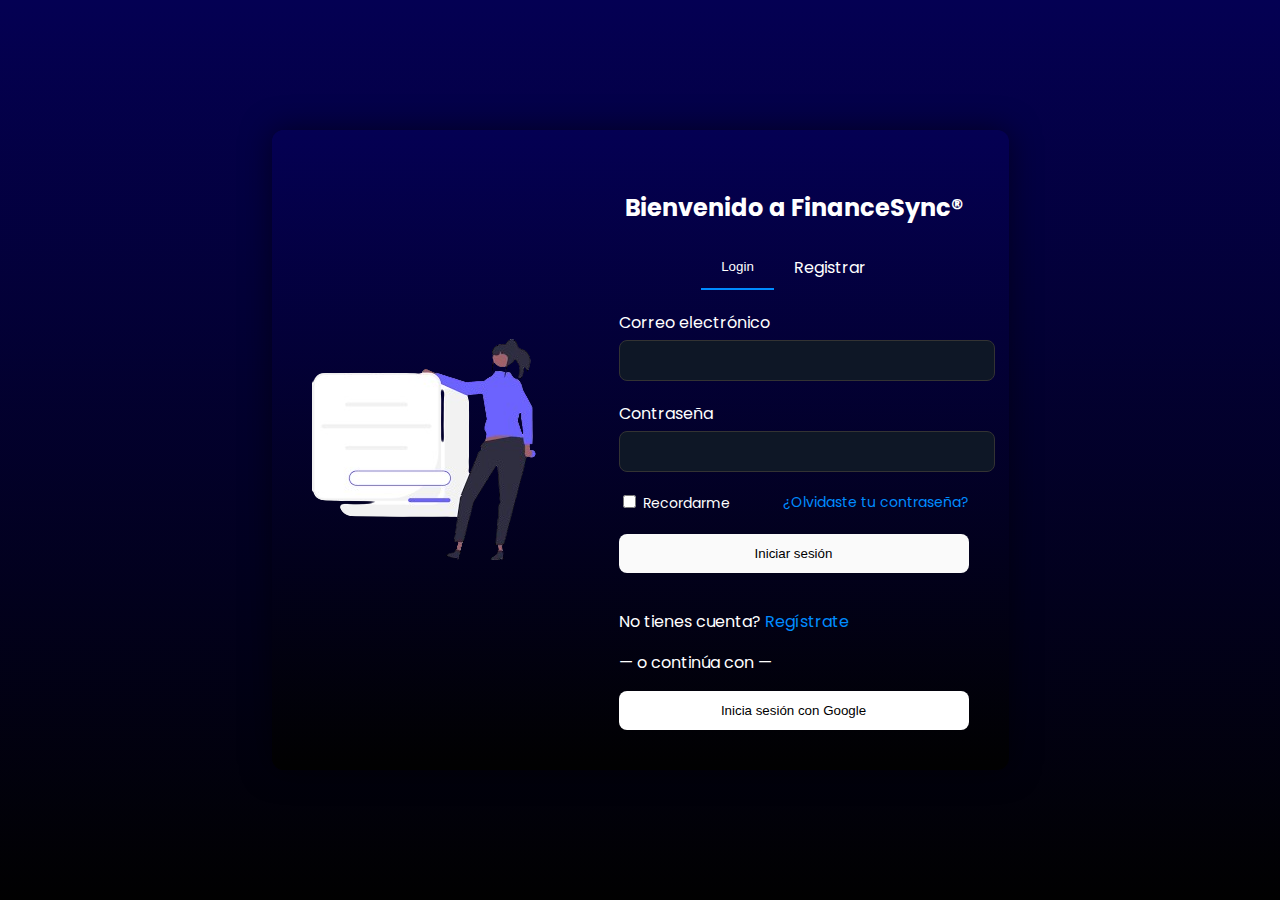
<file: login/index.html>
<!DOCTYPE html>
<html lang="es">
<head>
    <meta charset="UTF-8">
    <meta name="viewport" content="width=device-width, initial-scale=1.0">
    <title>Login - FinanceSync</title>
    <link rel="stylesheet" href="wow.css">
    <link href="https://fonts.googleapis.com/css2?family=Poppins:wght@400;500;700&display=swap" rel="stylesheet">
</head>
<body>
    <div class="fondo">
        <div class="imagen">
            <img src="index-removebg-preview.png" alt="Ilustración" />
        </div>
        <div class="login-contenedor">
            <h2>Bienvenido a FinanceSync®</h2>
            <div class="tabs">
                <button class="tab active">Login</button>
                <a href="registrate.html" class="tab">Registrar</a>
            </div>
            
                <div class="input-container">
                    <label for="email">Correo electrónico</label>
                    <input type="email" id="email" name="email" required>
                </div>
                <div class="input-container">
                    <label for="password">Contraseña</label>
                    <input type="password" id="password" name="password" required>
                </div>
                <div class="extras">
                    <div>
                        <input type="checkbox" id="remember" name="remember">
                        <label for="remember">Recordarme</label>
                    </div>
                    <a href="olvidar.html">¿Olvidaste tu contraseña?</a>
                </div>
                <button type="submit" class="btn-login">Iniciar sesión</button>
            </form>
            <p>No tienes cuenta? <a href="registrate.html">Regístrate</a></p>
            <p>— o continúa con —</p>
            <button class="btn-google">Inicia sesión con Google</button>
        </div>
    </div>
</body>
</html>
</file>
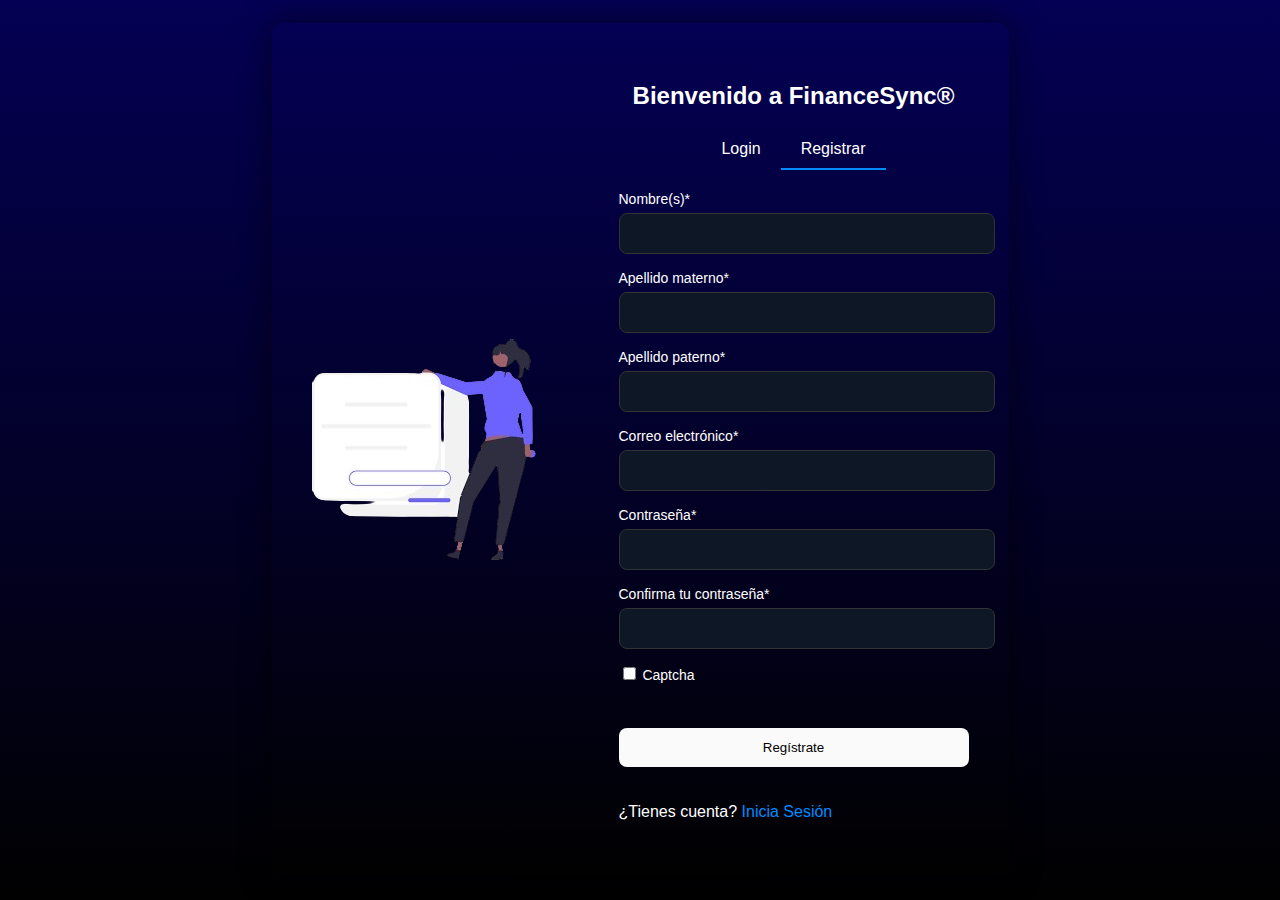
<file: login/registrate.html>
<!DOCTYPE html>
<html lang="es">
<head>
    <meta charset="UTF-8">
    <meta name="viewport" content="width=device-width, initial-scale=1.0">
    <title>Registro</title>
    <link rel="stylesheet" href="wow.css">
</head>
<body>
    <div class="fondo">
        <div class="imagen">
            <img src="index-removebg-preview.png" alt="Ilustración de registro">
        </div>

        <div class="login-contenedor">
            <h2>Bienvenido a FinanceSync®</h2>
            <div class="tabs">
                <a href="index.html" class="tab">Login</a>
                <a href="#" class="tab active">Registrar</a>
            </div>
            
            <form>
                <label for="nombre">Nombre(s)*</label>
                <input type="text" id="nombre" name="nombre" required>

                <label for="apellido_materno">Apellido materno*</label>
                <input type="text" id="apellido_materno" name="apellido_materno" required>

                <label for="apellido_paterno">Apellido paterno*</label>
                <input type="text" id="apellido_paterno" name="apellido_paterno" required>

                <label for="email">Correo electrónico*</label>
                <input type="email" id="email" name="email" required>

                <label for="password">Contraseña*</label>
                <input type="password" id="password" name="password" required>

                <label for="confirm-password">Confirma tu contraseña*</label>
                <input type="password" id="confirm-password" name="confirm-password" required>

                <div class="extras">
                    <label><input type="checkbox" name="terms" required> Captcha</label>
                </div>

                <button type="submit" class="btn-login">Regístrate</button>
            </form>
               

            <p>¿Tienes cuenta? <a href="index.html">Inicia Sesión</a></p>
        </div>
    </div>
</body>
</html>
</file>
<file: login/wow.css>
body {
    font-family: 'Poppins', sans-serif;
    margin: 0;
    background-color: #0e1726;
    color: #fff;
    display: flex;
    justify-content: center;
    align-items: center;
    height: 100vh;
}


.fondo {
    display: flex;
    background: linear-gradient(#040053,#010101);
    border-radius: 12px;
    box-shadow: 0 0 30px rgba(0, 0, 0, 0.5);
    overflow: hidden;
}


.imagen {
    background: linear-gradient(#040053,#010101);
    padding: 40px;
    display: flex;
    align-items: center;
    justify-content: center;
}

.illustration img {
    max-width: 300px;
}


.login-contenedor {
    padding: 40px;
    width: 350px;
}

.login-contenedor ::before{
    content: "";
    position: absolute;
    top: 0;
    left: 0;
    z-index: -1;
    width: 100%;
    height: 100%;
    background: linear-gradient(#040053,#010101);
}

h2 {
    text-align: center;
    margin-bottom: 20px;
}

.tabs {
    display: flex;
    justify-content: center;
    margin-bottom: 20px;
}

.tab {
    background-color: transparent;
    border: none;
    color: #fff;
    padding: 10px 20px;
    cursor: pointer;
}

.tab.active {
    border-bottom: 2px solid #008cff;
}

input[type="email"],
input[type="password"] {
    width: 100%;
    padding: 12px;
    margin-top: 5px;
    margin-bottom: 20px;
    border: 1px solid #333;
    border-radius: 8px;
    background-color: #0e1726;
    color: #fff;
}

input::placeholder {
    color: #777;
}

.extras {
    display: flex;
    justify-content: space-between;
    margin-bottom: 20px;
    font-size: 14px;
}

a {
    color: #008cff;
    text-decoration: none;
}

a:hover {
    text-decoration: underline;
}


.btn-login {
    width: 100%;
    padding: 12px;
    background-color: rgb(250, 250, 250) !important;
    color: rgb(0, 0, 0) !important;
    border: none;
    border-radius: 8px;
    cursor: pointer;
    margin-bottom: 20px;
    transition: background-color 0.3s;
}

.btn-login:hover {
    background-color: #0909da !important;
    color: #ffffff !important;
}


.btn-google {
    width: 100%;
    padding: 12px;
    background-color: #ffffff;
    color: #000;
    border: none;
    border-radius: 8px;
    cursor: pointer;
    font-weight: 500;
    display: flex;
    justify-content: center;
    align-items: center;
    transition: background-color 0.3s;
}

.btn-google img {
    margin-right: 10px;
}

.btn-google:hover {
    background-color: #e0e0e0;
}

form label {
    margin-bottom: 5px;
    font-size: 14px;
}

form input[type="text"],
form input[type="email"],
form input[type="password"]{
    width: 100%;
    padding: 12px;
    margin-top: 5px;
    margin-bottom: 15px;
    border: 1px solid #333;
    border-radius: 8px;
    background-color: #0e1726;
    color: #fff;
}

form button[type="submit"] {
    width: 100%;
    padding: 12px;
    background-color: #008cff;
    color: white;
    border: none;
    border-radius: 8px;
    cursor: pointer;
    margin-top: 20px;
    transition: background-color 0.3s;
}

form button[type="submit"]:hover {
    background-color: #007acc;
}
</file>
